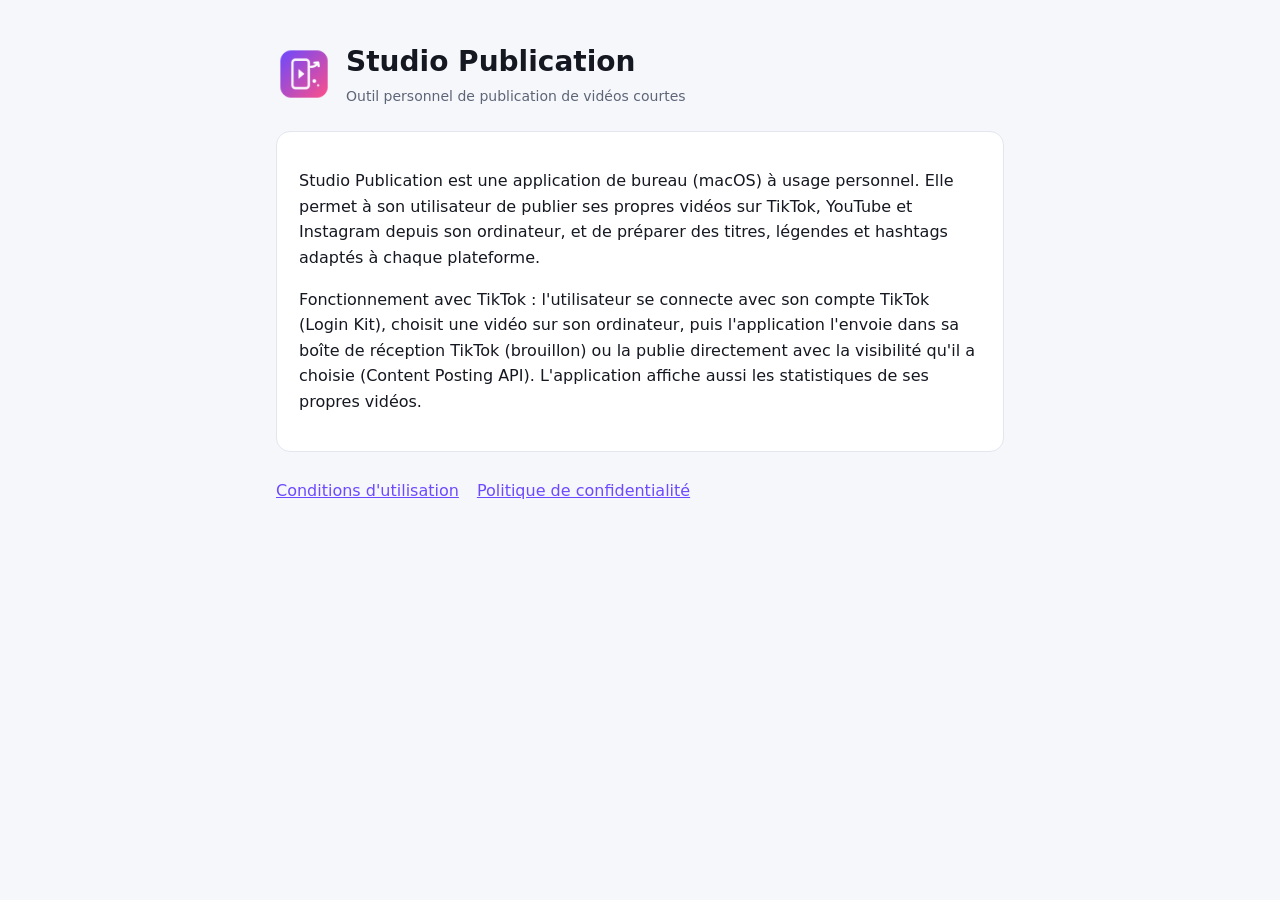
<file: index.html>
<!doctype html>
<html lang="fr"><head><meta charset="utf-8"><meta name="viewport" content="width=device-width, initial-scale=1"><meta name="robots" content="noindex, nofollow">
<title>Studio Publication</title><link rel="stylesheet" href="style.css"></head>
<body><main>
<header><img src="icon.png" alt=""><div><h1>Studio Publication</h1><div class="muted">Outil personnel de publication de vidéos courtes</div></div></header>
<div class="card">
<p>Studio Publication est une application de bureau (macOS) à usage personnel. Elle permet à son utilisateur de publier ses propres vidéos sur TikTok, YouTube et Instagram depuis son ordinateur, et de préparer des titres, légendes et hashtags adaptés à chaque plateforme.</p>
<p>Fonctionnement avec TikTok : l'utilisateur se connecte avec son compte TikTok (Login Kit), choisit une vidéo sur son ordinateur, puis l'application l'envoie dans sa boîte de réception TikTok (brouillon) ou la publie directement avec la visibilité qu'il a choisie (Content Posting API). L'application affiche aussi les statistiques de ses propres vidéos.</p>
</div>
<nav><a href="conditions.html">Conditions d'utilisation</a><a href="confidentialite.html">Politique de confidentialité</a></nav>
</main></body></html>
</file>
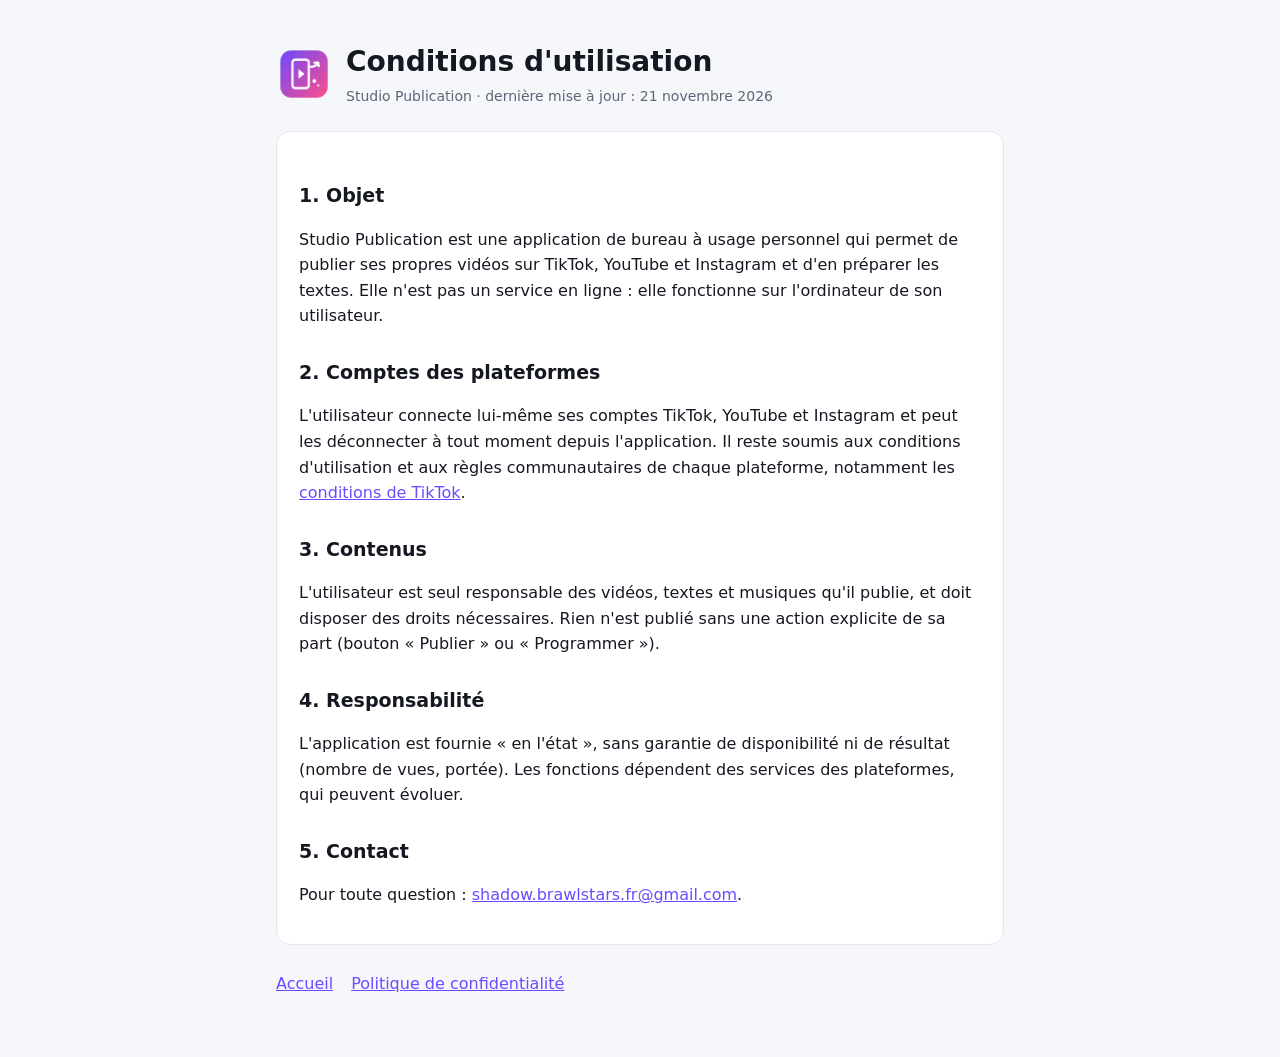
<file: conditions.html>
<!doctype html>
<html lang="fr"><head><meta charset="utf-8"><meta name="viewport" content="width=device-width, initial-scale=1"><meta name="robots" content="noindex, nofollow">
<title>Conditions d'utilisation · Studio Publication</title><link rel="stylesheet" href="style.css"></head>
<body><main>
<header><img src="icon.png" alt=""><div><h1>Conditions d'utilisation</h1><div class="muted">Studio Publication · dernière mise à jour : 21 novembre 2026</div></div></header>
<div class="card">
<h2>1. Objet</h2>
<p>Studio Publication est une application de bureau à usage personnel qui permet de publier ses propres vidéos sur TikTok, YouTube et Instagram et d'en préparer les textes. Elle n'est pas un service en ligne : elle fonctionne sur l'ordinateur de son utilisateur.</p>
<h2>2. Comptes des plateformes</h2>
<p>L'utilisateur connecte lui-même ses comptes TikTok, YouTube et Instagram et peut les déconnecter à tout moment depuis l'application. Il reste soumis aux conditions d'utilisation et aux règles communautaires de chaque plateforme, notamment les <a href="https://www.tiktok.com/legal/terms-of-service">conditions de TikTok</a>.</p>
<h2>3. Contenus</h2>
<p>L'utilisateur est seul responsable des vidéos, textes et musiques qu'il publie, et doit disposer des droits nécessaires. Rien n'est publié sans une action explicite de sa part (bouton « Publier » ou « Programmer »).</p>
<h2>4. Responsabilité</h2>
<p>L'application est fournie « en l'état », sans garantie de disponibilité ni de résultat (nombre de vues, portée). Les fonctions dépendent des services des plateformes, qui peuvent évoluer.</p>
<h2>5. Contact</h2>
<p>Pour toute question : <a href="mailto:shadow.brawlstars.fr@gmail.com">shadow.brawlstars.fr@gmail.com</a>.</p>
</div>
<nav><a href="index.html">Accueil</a><a href="confidentialite.html">Politique de confidentialité</a></nav>
</main></body></html>
</file>
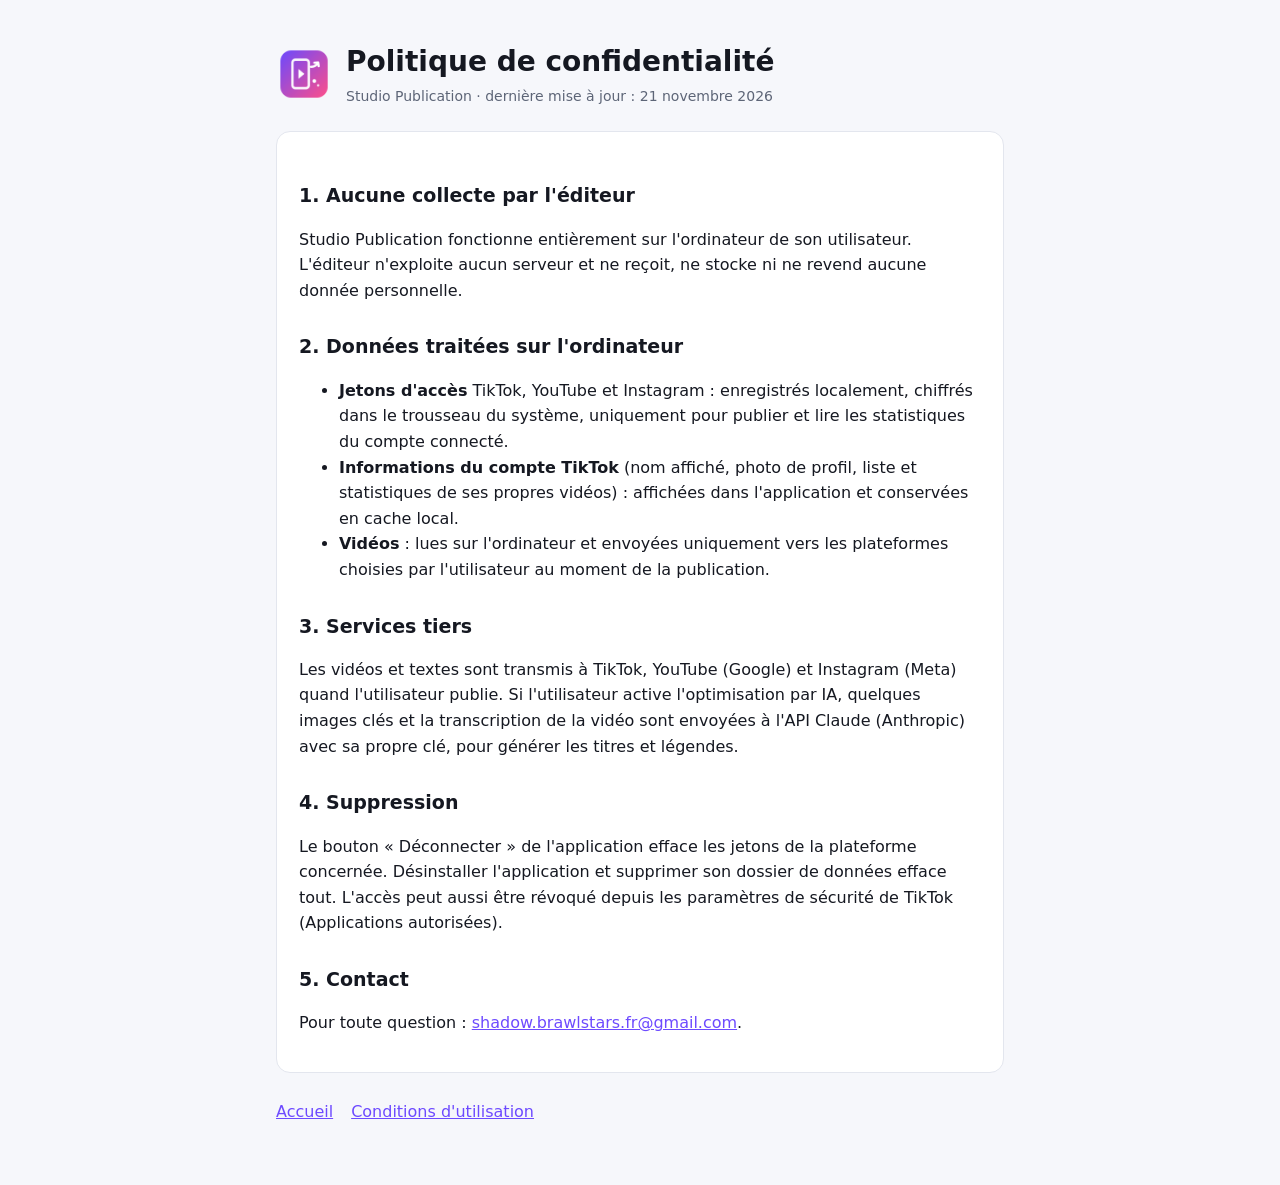
<file: confidentialite.html>
<!doctype html>
<html lang="fr"><head><meta charset="utf-8"><meta name="viewport" content="width=device-width, initial-scale=1"><meta name="robots" content="noindex, nofollow">
<title>Politique de confidentialité · Studio Publication</title><link rel="stylesheet" href="style.css"></head>
<body><main>
<header><img src="icon.png" alt=""><div><h1>Politique de confidentialité</h1><div class="muted">Studio Publication · dernière mise à jour : 21 novembre 2026</div></div></header>
<div class="card">
<h2>1. Aucune collecte par l'éditeur</h2>
<p>Studio Publication fonctionne entièrement sur l'ordinateur de son utilisateur. L'éditeur n'exploite aucun serveur et ne reçoit, ne stocke ni ne revend aucune donnée personnelle.</p>
<h2>2. Données traitées sur l'ordinateur</h2>
<ul>
<li><b>Jetons d'accès</b> TikTok, YouTube et Instagram : enregistrés localement, chiffrés dans le trousseau du système, uniquement pour publier et lire les statistiques du compte connecté.</li>
<li><b>Informations du compte TikTok</b> (nom affiché, photo de profil, liste et statistiques de ses propres vidéos) : affichées dans l'application et conservées en cache local.</li>
<li><b>Vidéos</b> : lues sur l'ordinateur et envoyées uniquement vers les plateformes choisies par l'utilisateur au moment de la publication.</li>
</ul>
<h2>3. Services tiers</h2>
<p>Les vidéos et textes sont transmis à TikTok, YouTube (Google) et Instagram (Meta) quand l'utilisateur publie. Si l'utilisateur active l'optimisation par IA, quelques images clés et la transcription de la vidéo sont envoyées à l'API Claude (Anthropic) avec sa propre clé, pour générer les titres et légendes.</p>
<h2>4. Suppression</h2>
<p>Le bouton « Déconnecter » de l'application efface les jetons de la plateforme concernée. Désinstaller l'application et supprimer son dossier de données efface tout. L'accès peut aussi être révoqué depuis les paramètres de sécurité de TikTok (Applications autorisées).</p>
<h2>5. Contact</h2>
<p>Pour toute question : <a href="mailto:shadow.brawlstars.fr@gmail.com">shadow.brawlstars.fr@gmail.com</a>.</p>
</div>
<nav><a href="index.html">Accueil</a><a href="conditions.html">Conditions d'utilisation</a></nav>
</main></body></html>
</file>
<file: style.css>
:root { --bg:#f6f7fb; --text:#151821; --muted:#5d6577; --accent:#6d4aff; --card:#fff; --line:#e3e6ee; }
@media (prefers-color-scheme: dark) { :root { --bg:#0f1115; --text:#e9ecf2; --muted:#9aa3b2; --card:#171a21; --line:#2a2f3a; } }
* { box-sizing: border-box; }
body { margin:0; background:var(--bg); color:var(--text); font:16px/1.6 -apple-system, BlinkMacSystemFont, "Segoe UI", system-ui, sans-serif; }
main { max-width: 760px; margin: 0 auto; padding: 40px 16px 60px; }
header { display:flex; align-items:center; gap:14px; margin-bottom: 24px; }
header img { width:56px; height:56px; border-radius:14px; }
h1 { font-size: 28px; margin: 0; } h2 { font-size: 19px; margin-top: 28px; }
.card { background:var(--card); border:1px solid var(--line); border-radius:14px; padding: 20px 22px; }
a { color: var(--accent); } nav { margin-top: 26px; display:flex; gap:18px; flex-wrap:wrap; }
.muted { color: var(--muted); font-size: 14px; }
</file>
